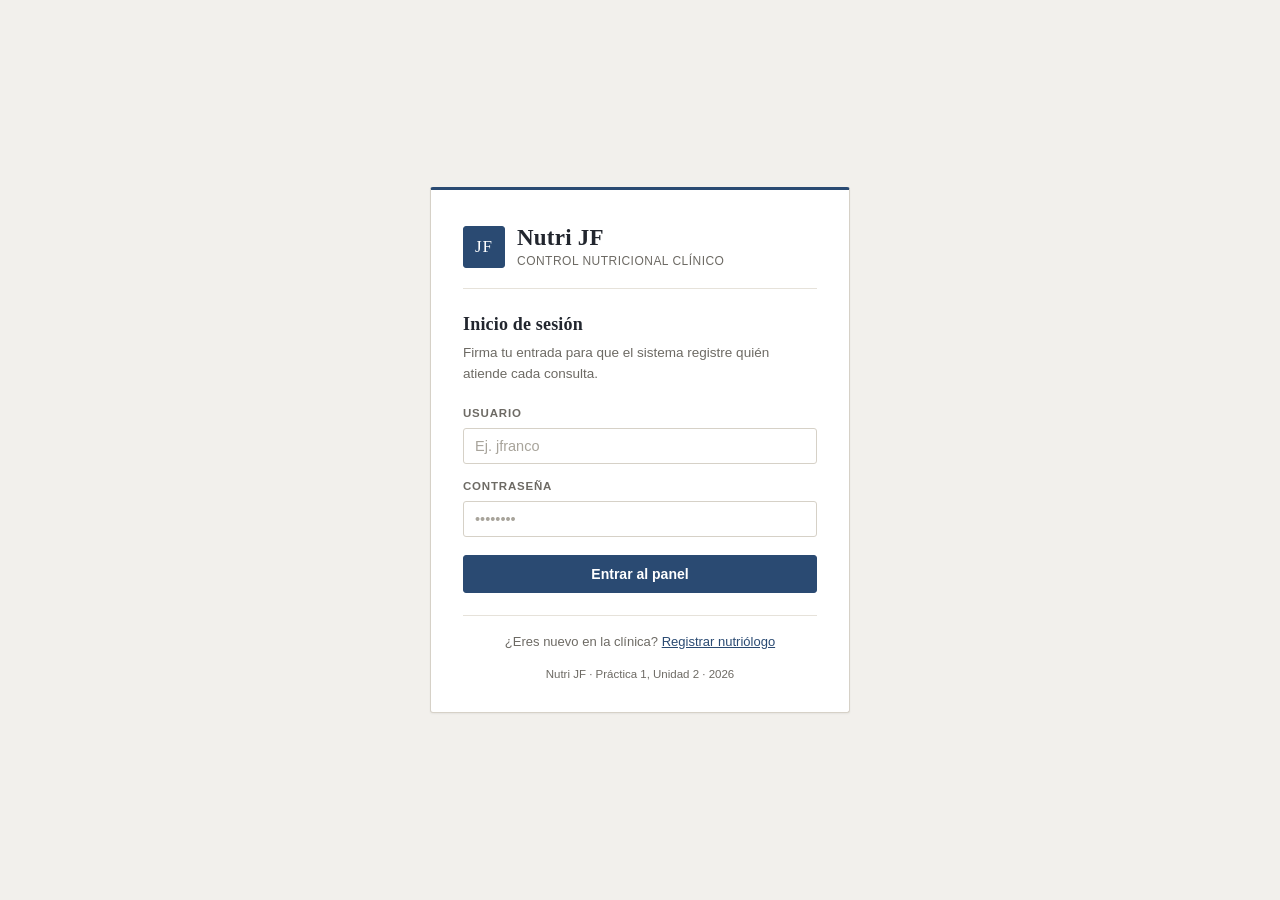
<file: index.html>
<!DOCTYPE html>
<html lang="es" class="verificando">
<head>
  <meta charset="UTF-8">
  <meta name="viewport" content="width=device-width, initial-scale=1.0">
  <title>Nutri JF · Acceso del personal clínico</title>
  <meta name="description" content="Acceso al sistema de control nutricional de la clínica Nutri JF.">
  <link rel="stylesheet" href="css/estilos.css">
</head>
<body>
  <main class="acceso">
    <div class="acceso__caja">
      <div class="acceso__marca">
        <span class="monograma" id="marca-iniciales">JF</span>
        <div>
          <h1 id="marca-nombre">Nutri JF</h1>
          <span class="acceso__lema">Control nutricional clínico</span>
        </div>
      </div>
      <section id="panel-acceso">
        <h2 class="acceso__titulo">Inicio de sesión</h2>
        <p class="acceso__texto">Firma tu entrada para que el sistema registre quién atiende cada consulta.</p>
        <form id="forma-acceso" autocomplete="off">
          <div class="campo">
            <label for="acceso-usuario">Usuario</label>
            <input id="acceso-usuario" type="text" placeholder="Ej. jfranco" required autofocus>
          </div>
          <div class="campo">
            <label for="acceso-contrasena">Contraseña</label>
            <input id="acceso-contrasena" type="password" placeholder="••••••••" required>
          </div>
          <div class="acciones">
            <button type="submit" class="boton boton--bloque">Entrar al panel</button>
          </div>
        </form>
        <p class="acceso__pie">
          ¿Eres nuevo en la clínica?
          <button type="button" class="enlace" id="ir-a-alta">Registrar nutriólogo</button>
        </p>
      </section>
      <section id="panel-alta" hidden>
        <h2 class="acceso__titulo">Registro de nutriólogo</h2>
        <p class="acceso__texto">Crea la cuenta con la que firmarás tus consultas.</p>
        <form id="forma-alta" autocomplete="off">
          <div class="campo">
            <label for="alta-nombre">Nombre completo</label>
            <input id="alta-nombre" type="text" placeholder="Ej. Jorge Franco" required>
          </div>
          <div class="campo">
            <label for="alta-usuario">Usuario</label>
            <input id="alta-usuario" type="text" placeholder="Ej. jfranco" required>
          </div>
          <div class="pareja">
            <div class="campo">
              <label for="alta-contrasena">Contraseña</label>
              <input id="alta-contrasena" type="password" placeholder="Mínimo 4" required minlength="4">
            </div>
            <div class="campo">
              <label for="alta-confirmar">Confirmar</label>
              <input id="alta-confirmar" type="password" placeholder="Repítela" required minlength="4">
            </div>
          </div>
          <div class="acciones">
            <button type="submit" class="boton boton--bloque">Crear cuenta</button>
          </div>
        </form>
        <p class="acceso__pie">
          ¿Ya tienes cuenta?
          <button type="button" class="enlace" id="ir-a-acceso">Volver al inicio de sesión</button>
        </p>
      </section>
      <div id="aviso-acceso" class="aviso" hidden></div>
      <p class="acceso__nota">
        Nutri JF &middot; Práctica 1, Unidad 2 &middot; <span id="anio"></span>
      </p>
    </div>
  </main>
  <script type="module" src="js/paginas/login.js"></script>
</body>
</html>
</file>
<file: css/estilos.css>
:root {
  --papel: #f2f0ec;
  --blanco: #ffffff;
  --tinta: #22262e;
  --tinta-suave: #6d6a64;
  --azul: #2a4a72;
  --azul-oscuro: #1c3350;
  --azul-claro: #eaeef4;
  --borde: #d6d1c7;
  --borde-fino: #e6e2da;
  --celeste: #3c6f91;
  --ambar: #9d6a1c;
  --rojo: #9a2f2a;
  --serif: Georgia, "Times New Roman", Times, serif;
  --sans: "Segoe UI", Roboto, "Helvetica Neue", Arial, sans-serif;
  --radio: 3px;
  --sombra: 0 1px 2px rgba(34, 38, 46, 0.06);
}
html.verificando body { visibility: hidden; }
* { box-sizing: border-box; }
body {
  margin: 0;
  background-color: var(--papel);
  color: var(--tinta);
  font-family: var(--sans);
  font-size: 15px;
  line-height: 1.55;
}
h1, h2, h3, h4 {
  font-family: var(--serif);
  font-weight: 600;
  letter-spacing: 0.01em;
  margin: 0;
}
.monograma {
  display: inline-flex;
  align-items: center;
  justify-content: center;
  width: 42px;
  height: 42px;
  border: 1px solid var(--azul);
  background-color: var(--azul);
  color: var(--blanco);
  font-family: var(--serif);
  font-size: 17px;
  letter-spacing: 0.06em;
  border-radius: var(--radio);
  flex-shrink: 0;
}
.acceso {
  min-height: 100vh;
  display: flex;
  align-items: center;
  justify-content: center;
  padding: 32px 16px;
}
.acceso__caja {
  width: 100%;
  max-width: 420px;
  background-color: var(--blanco);
  border: 1px solid var(--borde);
  border-top: 3px solid var(--azul);
  border-radius: var(--radio);
  box-shadow: var(--sombra);
  padding: 34px 32px 28px;
}
.acceso__marca {
  display: flex;
  align-items: center;
  gap: 12px;
  padding-bottom: 18px;
  border-bottom: 1px solid var(--borde-fino);
  margin-bottom: 22px;
}
.acceso__marca h1 { font-size: 23px; line-height: 1.2; }
.acceso__lema {
  display: block;
  font-family: var(--sans);
  font-size: 12px;
  color: var(--tinta-suave);
  letter-spacing: 0.04em;
  text-transform: uppercase;
}
.acceso__titulo { font-size: 18px; margin-bottom: 4px; }
.acceso__texto {
  margin: 0 0 20px;
  color: var(--tinta-suave);
  font-size: 13.5px;
}
.acceso__pie {
  margin-top: 22px;
  padding-top: 16px;
  border-top: 1px solid var(--borde-fino);
  font-size: 13px;
  color: var(--tinta-suave);
  text-align: center;
}
.acceso__nota {
  margin: 14px 0 0;
  font-size: 11.5px;
  color: var(--tinta-suave);
  text-align: center;
}
.barra {
  background-color: var(--blanco);
  border-bottom: 1px solid var(--borde);
  padding: 14px 28px;
  display: flex;
  align-items: center;
  justify-content: space-between;
  gap: 16px;
  flex-wrap: wrap;
}
.barra__marca { display: flex; align-items: center; gap: 12px; }
.barra__marca h1 { font-size: 19px; }
.barra__sesion { display: flex; align-items: center; gap: 18px; font-size: 13px; }
.barra__sesion dl { margin: 0; text-align: right; }
.barra__sesion dt {
  font-size: 10.5px;
  text-transform: uppercase;
  letter-spacing: 0.08em;
  color: var(--tinta-suave);
}
.barra__sesion dd { margin: 0; font-weight: 600; }
.resumen {
  display: flex;
  gap: 28px;
  padding: 14px 28px;
  background-color: var(--azul-claro);
  border-bottom: 1px solid var(--borde);
  flex-wrap: wrap;
}
.resumen__dato { display: flex; align-items: baseline; gap: 8px; }
.resumen__cifra { font-family: var(--serif); font-size: 21px; color: var(--azul-oscuro); }
.resumen__texto {
  font-size: 11px;
  text-transform: uppercase;
  letter-spacing: 0.08em;
  color: var(--tinta-suave);
}
.tablero {
  display: grid;
  grid-template-columns: minmax(0, 1fr) minmax(0, 1fr);
  gap: 24px;
  padding: 24px 28px 48px;
  max-width: 1280px;
  margin: 0 auto;
  align-items: start;
}
.columna { display: flex; flex-direction: column; gap: 24px; min-width: 0; }
.tarjeta {
  background-color: var(--blanco);
  border: 1px solid var(--borde);
  border-radius: var(--radio);
  box-shadow: var(--sombra);
  padding: 22px 24px 24px;
}
.tarjeta__cabeza {
  display: flex;
  align-items: flex-end;
  justify-content: space-between;
  gap: 14px;
  padding-bottom: 12px;
  margin-bottom: 18px;
  border-bottom: 1px solid var(--borde-fino);
  flex-wrap: wrap;
}
.tarjeta__cabeza h2 { font-size: 17px; }
.tarjeta__cabeza p { margin: 2px 0 0; font-size: 12.5px; color: var(--tinta-suave); }
.campo { margin-bottom: 14px; }
.campo:last-of-type { margin-bottom: 0; }
.pareja {
  display: grid;
  grid-template-columns: 1fr 1fr;
  gap: 0 16px;
}
label {
  display: block;
  font-size: 11.5px;
  font-weight: 600;
  text-transform: uppercase;
  letter-spacing: 0.07em;
  color: var(--tinta-suave);
  margin-bottom: 5px;
}
input, select, textarea {
  width: 100%;
  padding: 9px 11px;
  font-family: inherit;
  font-size: 14.5px;
  color: var(--tinta);
  background-color: var(--blanco);
  border: 1px solid var(--borde);
  border-radius: var(--radio);
}
textarea { resize: vertical; min-height: 68px; line-height: 1.5; }
input::placeholder, textarea::placeholder { color: #a8a49b; }
input:focus, select:focus, textarea:focus {
  outline: none;
  border-color: var(--azul);
  box-shadow: 0 0 0 2px rgba(42, 74, 114, 0.14);
}
.acciones {
  display: flex;
  gap: 10px;
  align-items: center;
  margin-top: 18px;
  flex-wrap: wrap;
}
.boton {
  font-family: inherit;
  font-size: 14px;
  font-weight: 600;
  padding: 10px 20px;
  border: 1px solid var(--azul);
  border-radius: var(--radio);
  background-color: var(--azul);
  color: var(--blanco);
  cursor: pointer;
  transition: background-color 0.15s ease;
}
.boton:hover { background-color: var(--azul-oscuro); border-color: var(--azul-oscuro); }
.boton--secundario { background-color: transparent; color: var(--azul); }
.boton--secundario:hover { background-color: var(--azul-claro); color: var(--azul-oscuro); }
.boton--bloque { width: 100%; }
.boton-linea {
  font-family: inherit;
  font-size: 12.5px;
  color: var(--azul);
  background: none;
  border: none;
  padding: 2px 4px;
  cursor: pointer;
  text-decoration: underline;
}
.boton-linea:hover { color: var(--azul-oscuro); }
.boton-linea--peligro { color: var(--rojo); }
.enlace {
  color: var(--azul);
  background: none;
  border: none;
  font-family: inherit;
  font-size: inherit;
  padding: 0;
  cursor: pointer;
  text-decoration: underline;
}
.aviso {
  margin-top: 14px;
  padding: 9px 12px;
  font-size: 13px;
  border-radius: var(--radio);
  border-left: 3px solid var(--azul);
  background-color: var(--azul-claro);
}
.aviso--error {
  border-left-color: var(--rojo);
  background-color: #f7ecea;
  color: var(--rojo);
}
.aviso--exito {
  border-left-color: var(--azul);
  background-color: var(--azul-claro);
  color: var(--azul-oscuro);
}
.editando {
  margin: 0 0 14px;
  padding: 8px 12px;
  font-size: 12.5px;
  background-color: #f8f1e3;
  border-left: 3px solid var(--ambar);
  color: var(--ambar);
  border-radius: var(--radio);
}
.vacio {
  margin: 0;
  padding: 26px 0;
  text-align: center;
  font-size: 13.5px;
  color: var(--tinta-suave);
  font-style: italic;
}
.resultado {
  margin-top: 20px;
  padding: 16px 18px;
  background-color: var(--azul-claro);
  border: 1px solid #d5dde8;
  border-radius: var(--radio);
}
.resultado__cabeza {
  display: flex;
  align-items: center;
  justify-content: space-between;
  gap: 12px;
  flex-wrap: wrap;
}
.resultado__titulo { font-family: var(--serif); font-size: 16px; }
.resultado__imc {
  font-family: var(--serif);
  font-size: 40px;
  line-height: 1.1;
  color: var(--azul-oscuro);
  margin: 6px 0 2px;
}
.resultado__nota { margin: 6px 0 0; font-size: 13px; color: var(--tinta); }
.resultado__medidas {
  margin: 8px 0 0;
  font-size: 12px;
  color: var(--tinta-suave);
  letter-spacing: 0.02em;
}
.etiqueta {
  display: inline-block;
  padding: 3px 10px;
  font-size: 11px;
  font-weight: 600;
  text-transform: uppercase;
  letter-spacing: 0.06em;
  border-radius: 2px;
  border: 1px solid currentColor;
  white-space: nowrap;
}
.etiqueta--bajo { color: var(--celeste); background-color: #eaf1f6; }
.etiqueta--normal { color: var(--azul-oscuro); background-color: var(--azul-claro); }
.etiqueta--sobrepeso { color: var(--ambar); background-color: #f8f1e3; }
.etiqueta--obesidad { color: var(--rojo); background-color: #f7ecea; }
.etiqueta--huerfana { color: var(--tinta-suave); background-color: #eeebe5; }
.tabla-envoltura { overflow-x: auto; }
.tabla {
  width: 100%;
  border-collapse: collapse;
  font-size: 13px;
}
.tabla th {
  text-align: left;
  font-size: 10.5px;
  text-transform: uppercase;
  letter-spacing: 0.08em;
  color: var(--tinta-suave);
  font-weight: 600;
  padding: 0 10px 8px 0;
  border-bottom: 1px solid var(--borde);
}
.tabla td {
  padding: 11px 8px 11px 0;
  border-bottom: 1px solid var(--borde-fino);
  vertical-align: middle;
}
.tabla tr:last-child td { border-bottom: none; }
.tabla .numero { font-family: var(--serif); font-size: 15px; }
.tabla .compacta { white-space: nowrap; color: var(--tinta-suave); }
.tabla th:first-child, .tabla td:first-child { min-width: 118px; padding-right: 12px; }
.tabla .sub { display: block; font-size: 11.5px; color: var(--tinta-suave); }
.columna-acciones { white-space: nowrap; text-align: right; padding-right: 0 !important; }
.columna-acciones .boton-linea + .boton-linea { margin-left: 10px; }
.historial { display: flex; flex-direction: column; gap: 14px; }
.nota {
  border: 1px solid var(--borde-fino);
  border-left: 3px solid var(--azul);
  border-radius: var(--radio);
  padding: 14px 16px;
  background-color: #fcfbf9;
}
.nota--editando { border-left-color: var(--ambar); background-color: #fdfaf4; }
.nota__cabeza {
  display: flex;
  align-items: flex-start;
  justify-content: space-between;
  gap: 12px;
  margin-bottom: 10px;
  flex-wrap: wrap;
}
.nota__paciente { font-size: 15.5px; }
.nota__fecha { font-size: 12px; color: var(--tinta-suave); }
.nota__bloque { margin-bottom: 8px; }
.nota__rotulo {
  display: block;
  font-size: 10.5px;
  text-transform: uppercase;
  letter-spacing: 0.08em;
  color: var(--tinta-suave);
  margin-bottom: 2px;
}
.nota__texto { margin: 0; font-size: 13.5px; white-space: pre-wrap; }
.nota__pie {
  display: flex;
  align-items: center;
  justify-content: space-between;
  gap: 12px;
  margin-top: 12px;
  padding-top: 9px;
  border-top: 1px solid var(--borde-fino);
  color: var(--tinta-suave);
  font-size: 11.5px;
  flex-wrap: wrap;
}
.nota__acciones { display: flex; gap: 12px; }
.filtro { display: flex; align-items: center; gap: 8px; }
.filtro label { margin: 0; }
.filtro select { width: auto; min-width: 190px; font-size: 13px; padding: 6px 9px; }
@media (max-width: 900px) {
  .tablero { grid-template-columns: 1fr; padding: 18px 16px 40px; }
  .barra, .resumen { padding-left: 16px; padding-right: 16px; }
  .resumen { gap: 18px; }
}
@media (max-width: 540px) {
  .pareja { grid-template-columns: 1fr; }
  .pareja .campo { margin-bottom: 14px; }
  .barra { flex-direction: column; align-items: flex-start; }
  .barra__sesion { width: 100%; justify-content: space-between; }
  .barra__sesion dl { text-align: left; }
  .acceso__caja { padding: 26px 20px 22px; }
}
</file>
